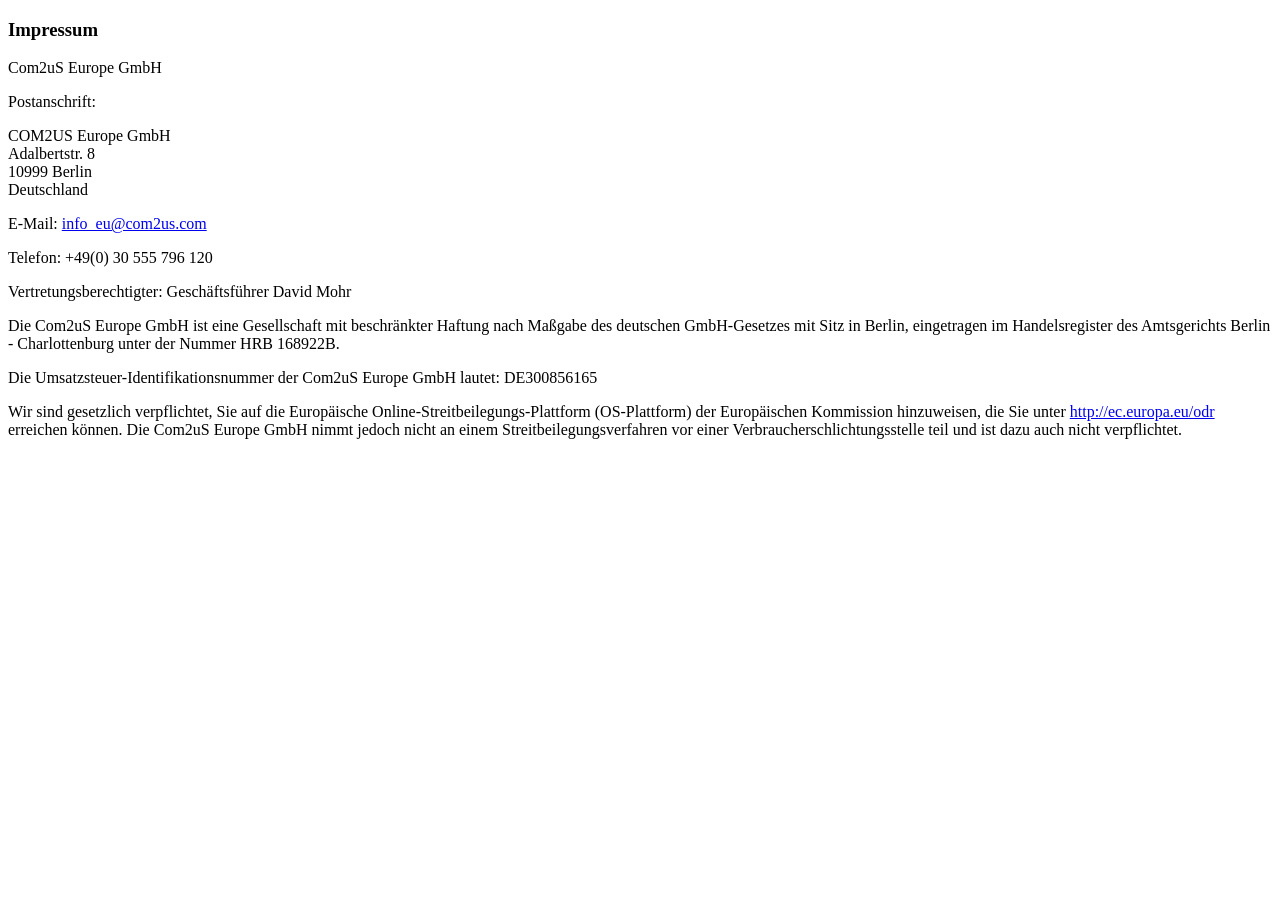
<file: index.html>
<!DOCTYPE html>
<html>
<head>
<title>Impressum</title>
</head>
<body>

<h3>Impressum</h3>

<p>Com2uS Europe GmbH</p>

 

<p>Postanschrift:</p>

<p translate="no">COM2US Europe GmbH<br>
Adalbertstr. 8<br>
10999 Berlin<br>
Deutschland</p>

 

<p>E-Mail: <a href = "mailto: info_eu@gamevilcom2us.com">info_eu@com2us.com</a></p>

<p>Telefon: +49(0) 30 555 796 120</p>



<p>Vertretungsberechtigter: Geschäftsführer David Mohr</p>



<p>Die Com2uS Europe GmbH ist eine Gesellschaft mit beschränkter Haftung nach Maßgabe des deutschen GmbH-Gesetzes mit Sitz in Berlin, eingetragen im Handelsregister des Amtsgerichts Berlin - Charlottenburg unter der Nummer HRB 168922B.</p>



<p>Die Umsatzsteuer-Identifikationsnummer der Com2uS Europe GmbH lautet: DE300856165</p>

 

<p>Wir sind gesetzlich verpflichtet, Sie auf die Europäische Online-Streitbeilegungs-Plattform (OS-Plattform) der Europäischen Kommission hinzuweisen, die Sie unter <a href = "http://ec.europa.eu/odr">http://ec.europa.eu/odr</a> erreichen können. Die Com2uS Europe GmbH nimmt jedoch nicht an einem Streitbeilegungsverfahren vor einer Verbraucherschlichtungsstelle teil und ist dazu auch nicht verpflichtet.</p>

</body>
</html>
</file>
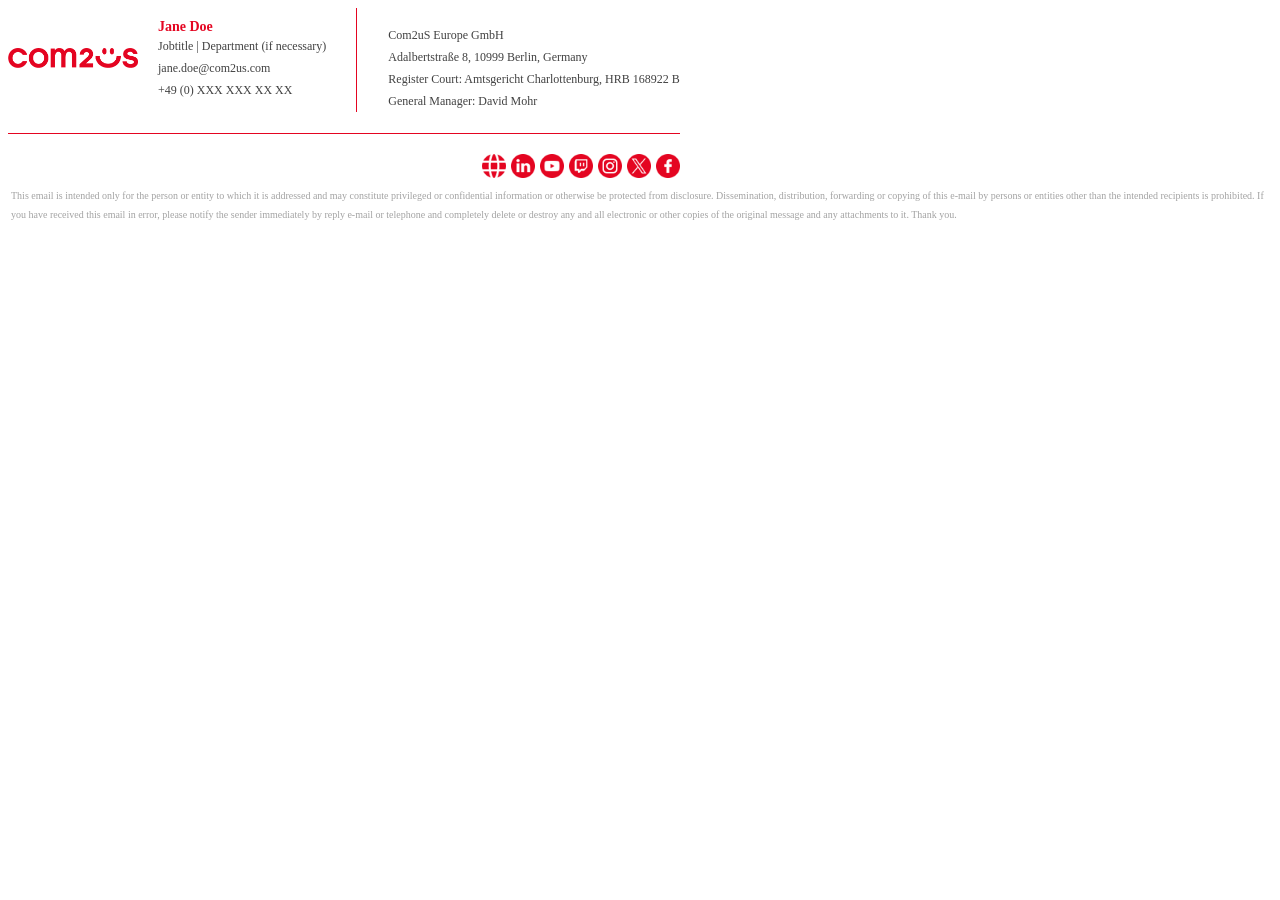
<file: signature/index.html>
<!DOCTYPE html>
<html>
  <head>
    <title></title>
  </head>
  <body>
    <table
      cellpadding="0"
      cellspacing="0"
      style="
        vertical-align: -webkit-baseline-middle;
        font-size: small;
        font-family: 'Trebuchet MS';
      "
    >
      <tbody>
        <tr>
          <td>
            <table
              cellpadding="0"
              cellspacing="0"
              style="
                vertical-align: -webkit-baseline-middle;
                font-size: medium;
                font-family: 'Trebuchet MS';
              "
            >
              <tbody>
                <tr>
                  <td style="vertical-align: middle !important" width="150">
                    <span
                      style="
                        margin-right: 20px !important;
                        display: block;
                        color: #e40521 !important;
                      "
                      ><img
                        role="presentation"
                        src="https://com2useu.github.io/Com2uS_red.png"
                        style="max-width: 130px"
                        width="130"
                    /></span>
                  </td>
                  <td style="vertical-align: middle !important">
                    <h3
                      style="
                        margin: 0px !important;
                        font-size: 14px !important;
                        color: #e40521 !important;
                      "
                    >
                      <span>Jane</span><span>&nbsp;</span><span>Doe</span>
                    </h3>
                    <p
                      style="
                        margin: 0px !important;
                        color: #414141 !important;
                        font-size: 12px !important;
                        line-height: 22px !important;
                      "
                    >
                      <span>Jobtitle | Department (if necessary)</span>
                    </p>
                    <p
                      style="
                        text-decoration: none !important;
                        margin: 0px !important;
                        color: #414141 !important;
                        font-size: 12px !important;
                        line-height: 22px !important;
                      "
                    >
                      <span>jane.doe@com2us.com</span>
                    </p>
                    <p
                      style="
                        margin: 0px !important;
                        font-weight: 500 !important;
                        color: #414141 !important;
                        font-size: 12px !important;
                        line-height: 22px !important;
                      "
                    >
                      <span>+49 (0) XXX XXX XX XX</span>
                    </p>
                    <p
                      style="
                        color: #414141 !important;
                        margin: 0px !important;
                        font-size: 12px !important;
                        line-height: 22px !important;
                      "
                    >
                    </p>
                  </td>
                  <td width="30">
                    <div style="width: 30px !important"></div>
                  </td>
                  <td
                    style="
                      width: 1px !important;
                      border-bottom-style: none !important;
                      border-left-width: 1px !important;
                      border-left-style: solid !important;
                      border-left-color: #e40521 !important;
                    "
                    width="1"
                  ></td>
                  <td width="30">
                    <div style="width: 30px !important"></div>
                  </td>
                  <td style="vertical-align: middle !important">
                    <table
                      cellpadding="0"
                      cellspacing="0"
                      style='vertical-align !important: -webkit-baseline-middle !important; margin-top:16px !important; font-size: medium; font-family: "Trebuchet MS";'
                    >
                      <tbody>
                        <tr style="vertical-align: middle !important">
                          <td style="padding: 0px">
                            <a
                              href="//www.com2us.com"
                              style="
                                text-decoration: none !important;
                                color: #414141 !important;
                                font-size: 12px !important;
                                line-height: 22px !important;
                              "
                              ><span>Com2uS Europe GmbH</span></a
                            >
                          </td>
                        </tr>
                        <tr style="vertical-align: middle">
                          <td style="padding: 0px">
                            <span
                              style="
                                text-decoration: none !important;
                                font-size: 12px !important;
                                line-height: 22px !important;
                                color: #414141 !important;
                              "
                              ><span
                                >Adalbertstraße 8, 10999 Berlin, Germany</span
                              ></span
                            >
                          </td>
                        </tr>
                        <tr style="vertical-align: middle">
                          <td style="padding: 0px">
                            <span
                              style="
                                font-size: 12px !important;
                                line-height: 22px !important;
                                color: #414141 !important;
                              "
                              ><span
                                >Register Court: Amtsgericht Charlottenburg, HRB
                                168922 B</span
                              ></span
                            >
                          </td>
                        </tr>
                        <tr style="vertical-align: middle">
                          <td style="padding: 0px">
                            <span
                              style="
                                font-size: 12px !important;
                                line-height: 22px !important;
                                color: #414141 !important;
                              "
                              ><span>General Manager: David Mohr</span></span
                            >
                          </td>
                        </tr>
                      </tbody>
                    </table>
                  </td>
                </tr>
              </tbody>
            </table>
          </td>
        </tr>
        <tr>
          <td>
            <table
              cellpadding="0"
              cellspacing="0"
              style="
                vertical-align: -webkit-baseline-middle;
                font-size: medium;
                font-family: 'Trebuchet MS';
                width: 100%;
              "
            >
              <tbody>
                <tr>
                  <td height="20"></td>
                </tr>
                <tr>
                  <td
                    height="1"
                    style="
                      width: 100%;
                      border-bottom-width: 1px;
                      border-bottom-style: solid;
                      border-bottom-color: #e40521;
                      border-left-style: none;
                      display: block;
                    "
                  ></td>
                </tr>
                <tr>
                  <td height="20"></td>
                </tr>
              </tbody>
            </table>
          </td>
        </tr>
        <tr>
          <td>
            <table
              cellpadding="0"
              cellspacing="0"
              style="
                vertical-align: -webkit-baseline-middle;
                font-size: medium;
                font-family: 'Trebuchet MS';
                width: 100%;
              "
            >
              <tbody>
                <tr>
                  <td style="text-align: right; vertical-align: top">
                    <table
                      cellpadding="0"
                      cellspacing="0"
                      style="
                        vertical-align: -webkit-baseline-middle;
                        font-size: medium;
                        font-family: 'Trebuchet MS';
                        display: inline-block;
                      "
                    >
                      <tbody>
                        <tr style="text-align: right">
                          <td>
                            <a
                              href="https://summonerswar.com/en"
                              style="
                                display: inline-block;
                                padding: 0px;
                                color: #e40521;
                              "
                              ><img
                                alt="website"
                                height="24"
                                src="https://com2useu.github.io/icon_website.png"
                                style="max-width: 135px; display: block"
                            /></a>
                          </td>
                          <td width="5">
                            <div></div>
                          </td>
                          <td>
                            <a
                              href="https://de.linkedin.com/company/com2us-europe"
                              style="
                                display: inline-block;
                                padding: 0px;
                                color: #e40521;
                              "
                              ><img
                                alt="linkedin"
                                height="24"
                                src="https://com2useu.github.io/icon_linkedin.png"
                                style="max-width: 135px; display: block"
                            /></a>
                          </td>
                          <td width="5">
                            <div></div>
                          </td>
                          <td>
                            <a
                              href="https://www.youtube.com/c/Com2usEurope"
                              style="
                                display: inline-block;
                                padding: 0px;
                                color: #e40521;
                              "
                              ><img
                                alt="youtube"
                                height="24"
                                src="https://com2useu.github.io/icon_youtube.png"
                                style="max-width: 135px; display: block"
                            /></a>
                          </td>
                          <td width="5">
                            <div></div>
                          </td>
                          <td>
                            <a
                              href="https://www.twitch.tv/com2useu"
                              style="display: inline-block; padding: 0px"
                              ><img
                                alt="twitch"
                                height="24"
                                src="https://com2useu.github.io/icon_twitch.png"
                                style="max-width: 135px; display: block"
                            /></a>
                          </td>
                          <td width="5">
                            <div></div>
                          </td>
                          <td>
                            <a
                              href="https://www.instagram.com/summonerswar_de/?hl=en"
                              style="
                                display: inline-block;
                                padding: 0px;
                                color: #e40521;
                              "
                              ><img
                                alt="instagram"
                                height="24"
                                src="https://com2useu.github.io/icon_instagram.png"
                                style="max-width: 135px; display: block"
                            /></a>
                          </td>
                          <td width="5">
                            <div></div>
                          </td>
                          <td>
                            <a
                              href="https://x.com/com2us"
                              style="
                                display: inline-block;
                                padding: 0px;
                                color: #e40521;
                              "
                              ><img
                                alt="twitter"
                                height="24"
                                src="https://com2useu.github.io/icon_x.png"
                                style="max-width: 135px; display: block"
                            /></a>
                          </td>
                          <td width="5">
                            <div></div>
                          </td>
                          <td>
                            <a
                              href="https://www.facebook.com/com2usde/?brand_redir=228864340133"
                              style="
                                display: inline-block;
                                padding: 0px;
                                color: #e40521;
                              "
                              ><img
                                alt="facebook"
                                height="24"
                                src="https://com2useu.github.io/icon_facebook.png"
                                style="max-width: 135px; display: block"
                            /></a>
                          </td>
                        </tr>
                      </tbody>
                    </table>
                  </td>
                </tr>
              </tbody>
            </table>
          </td>
        </tr>
      </tbody>
    </table>
    <table>
      <tbody>
        <tr>
          <td style="margin-top: 20px !important">
            <span
              style="
                font-size: 10px !important;
                line-height: 16px !important;
                color: #a3a3a3 !important;
                font-family: 'Trebuchet MS';
              "
              >This email is intended only for the person or entity to which it
              is addressed and may constitute privileged or confidential
              information or otherwise be protected from disclosure.
              Dissemination, distribution, forwarding or copying of this e-mail
              by persons or entities other than the intended recipients is
              prohibited. If you have received this email in error, please
              notify the sender immediately by reply e-mail or telephone and
              completely delete or destroy any and all electronic or other
              copies of the original message and any attachments to it. Thank
              you.
            </span>
          </td>
        </tr>
      </tbody>
    </table>
  </body>
</html>
</file>
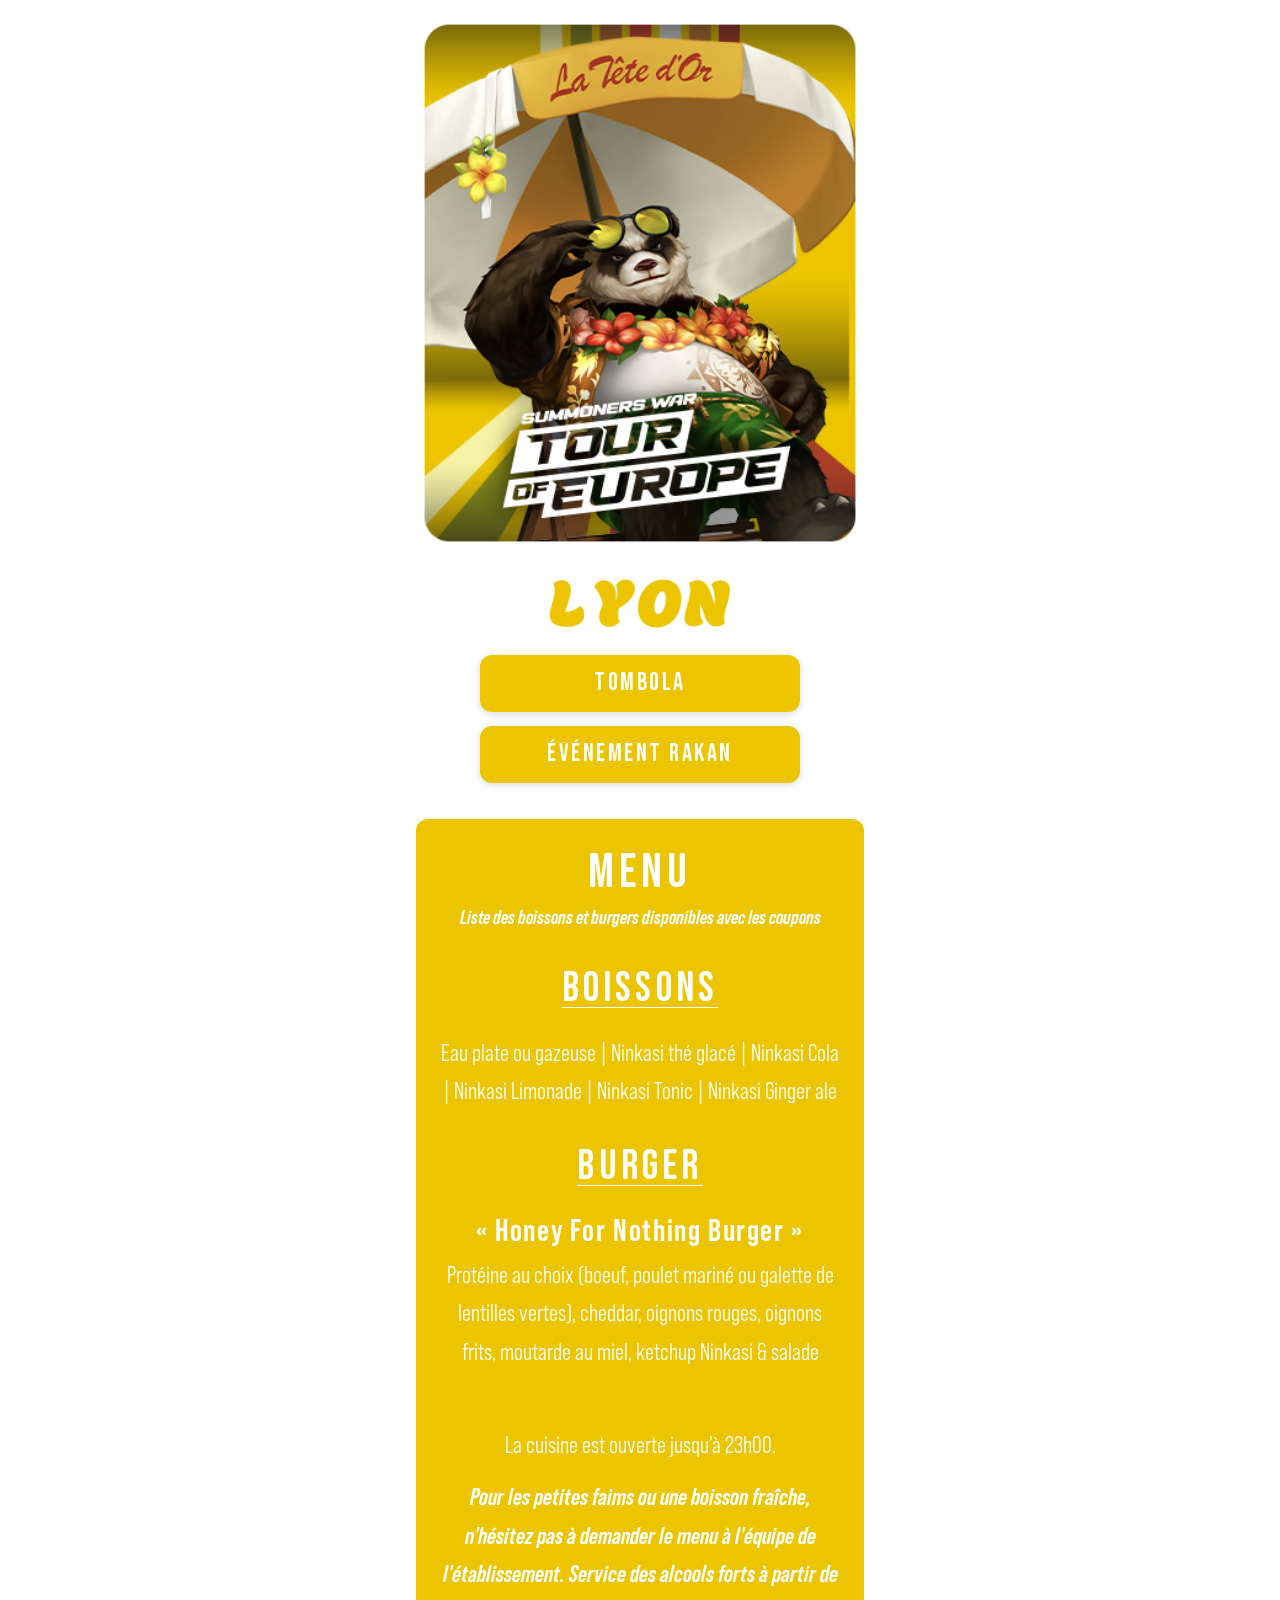
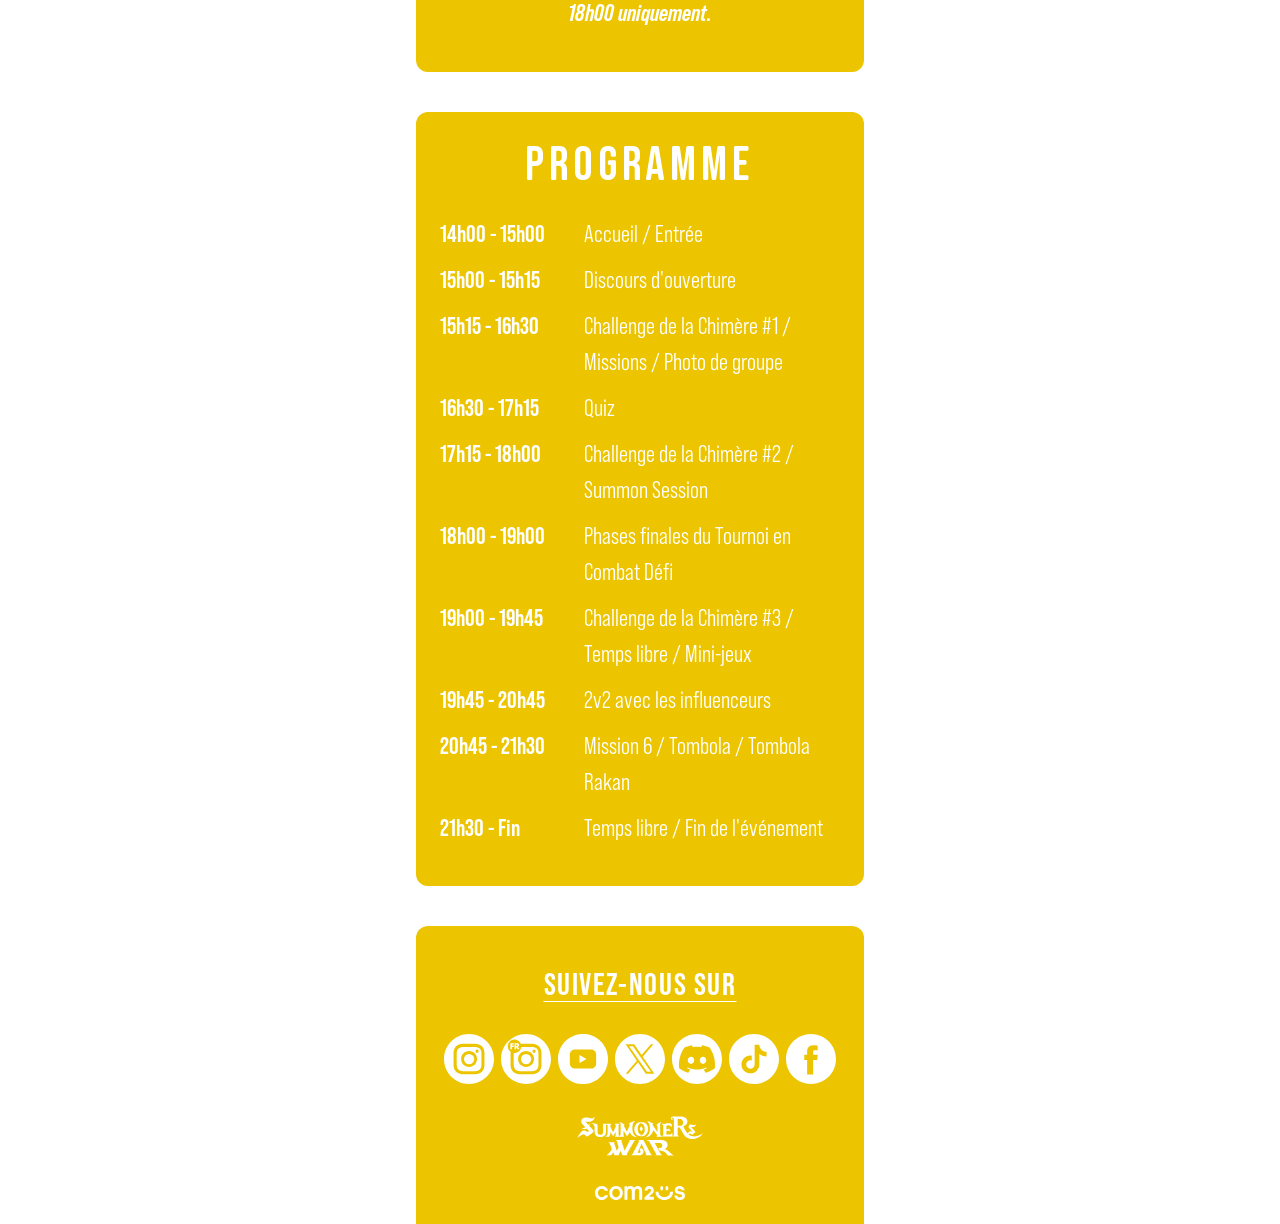
<file: toe-menu/index.html>
<!DOCTYPE html>
<html lang="de">

<head>
  <meta charset="UTF-8" />
  <meta name="viewport" content="width=device-width, initial-scale=1.0, viewport-fit=cover" />

  <!-- ============================================================
    SUMMONERS WAR: TOUR OF EUROPE
    Mobile Event Menu Page

    STRUCTURE:
      1. Hero       → images/hero.png + hero@2x.png
      2. Title      → images/city.png + city@2x.png
      3. Menu       → Plain text, fonts loaded via @font-face
      4. Schedule   → Zeitplan
      5. Banner     → images/banner1.png + banner1@2x.png
      6. Social     → SVG icons
      7. Footer     → images/logo-summoners-war.svg, logo-com2us.svg

    TO UPDATE CONTENT:
      - Swap images: replace files in /images/ (keep filenames the same)
      - Edit text: update directly in the HTML body below
      - Change links: update href attributes on <a> tags
  ============================================================ -->

  <title>Summoners War – Tour of Europe · Lyon</title>
  <link rel="stylesheet" href="css/style.css" />
</head>

<body>

  <!-- ============================================================
    SECTION 1: HERO IMAGE
  ============================================================ -->
  <section class="s-hero">
    <img
      src="images/hero.png"
      srcset="images/hero.png 1x, images/hero@2x.png 2x"
      alt="Summoners War Tour of Europe – Paris"
      class="s-hero__img"
      width="390"
      height="460"
      loading="eager"
      decoding="async"
    />
  </section>


  <!-- ============================================================
    SECTION 2: TITLE
  ============================================================ -->
  <section class="s-titel">
    <img
      src="images/city.png"
      srcset="images/city.png 1x, images/city@2x.png 2x"
      alt="Paris"
      class="s-titel__city"
      width="342"
      height="80"
      loading="eager"
      decoding="async"
    />

    <a
      href="https://forms.gle/GeGhwszv3u4Ys6U57"
      class="s-titel__btn"
      target="_blank"
      rel="noopener noreferrer"
    >TOMBOLA</a>

    <a
      href="https://forms.gle/mmGUvSYQTRqkGUwEA"
      class="s-titel__btn"
      target="_blank"
      rel="noopener noreferrer"
    >ÉVÉNEMENT RAKAN</a>
  </section>


  <!-- ============================================================
    SECTION 3: MENU
  ============================================================ -->
  <section class="s-menu">
    <h2 class="s-menu__title">MENU</h2>
    <p class="s-menu__subtitle">
      Liste des boissons et burgers disponibles avec les coupons
    </p>

    <h3 class="s-menu__category">Boissons</h3>
    <div class="s-menu__item">
      <p class="s-menu__item-text">Eau plate ou gazeuse | Ninkasi thé glacé | Ninkasi Cola | Ninkasi Limonade | Ninkasi Tonic | Ninkasi Ginger ale</p>
    </div>

    <h3 class="s-menu__category">BURGER</h3>

    <div class="s-menu__item">
      <p class="s-menu__item-title">« Honey For Nothing Burger »</p>
      <p class="s-menu__item-text">Protéine au choix (boeuf, poulet mariné ou galette de lentilles vertes), cheddar, oignons rouges, oignons frits, moutarde au miel, ketchup Ninkasi & salade</p>
 
    </div>

    <div class="s-menu__item"><br>
      <p class="s-menu__item-text s-menu__item-text--spaced">La cuisine est ouverte jusqu'à 23h00.</p>
      <p class="s-menu__item-text s-menu__item-text--spaced s-menu__item-text--italic">Pour les petites faims ou une boisson fraîche, n'hésitez pas à demander le menu à l'équipe de l'établissement. Service des alcools forts à partir de 18h00 uniquement.</p>
    </div>

  </section>


  <!-- ============================================================
    SECTION 4: SCHEDULE / ZEITPLAN
  ============================================================ -->
  <section class="s-menu s-schedule">
    <h2 class="s-menu__title">PROGRAMME</h2>
    <div class="s-schedule__list">
      <div class="s-schedule__row">
        <span class="s-schedule__time">14h00 - 15h00</span>
        <span class="s-schedule__desc">Accueil / Entrée</span>
      </div>
      <div class="s-schedule__row">
        <span class="s-schedule__time">15h00 - 15h15</span>
        <span class="s-schedule__desc">Discours d'ouverture</span>
      </div>
      <div class="s-schedule__row">
        <span class="s-schedule__time">15h15 - 16h30</span>
        <span class="s-schedule__desc">Challenge de la Chimère #1 / Missions / Photo de groupe</span>
      </div>
      <div class="s-schedule__row">
        <span class="s-schedule__time">16h30 - 17h15</span>
        <span class="s-schedule__desc">Quiz</span>
      </div>
      <div class="s-schedule__row">
        <span class="s-schedule__time">17h15 - 18h00</span>
        <span class="s-schedule__desc">Challenge de la Chimère #2 / Summon Session</span>
      </div>
      <div class="s-schedule__row">
        <span class="s-schedule__time">18h00 - 19h00</span>
        <span class="s-schedule__desc">Phases finales du Tournoi en Combat Défi</span>
      </div>
      <div class="s-schedule__row">
        <span class="s-schedule__time">19h00 - 19h45</span>
        <span class="s-schedule__desc">Challenge de la Chimère #3 / Temps libre / Mini-jeux</span>
      </div>
      <div class="s-schedule__row">
        <span class="s-schedule__time">19h45 - 20h45</span>
        <span class="s-schedule__desc">2v2 avec les influenceurs</span>
      </div>
      <div class="s-schedule__row">
        <span class="s-schedule__time">20h45 - 21h30</span>
        <span class="s-schedule__desc">Mission 6 / Tombola / Tombola Rakan</span>
      </div>
      <div class="s-schedule__row">
        <span class="s-schedule__time">21h30 - Fin</span>
        <span class="s-schedule__desc">Temps libre / Fin de l'événement</span>
      </div>
    </div>
  </section>



  <!-- ============================================================
    SECTION 6: SOCIAL MEDIA
  ============================================================ -->
  <section class="s-social">
    <p class="s-social__title">SUIVEZ-NOUS SUR</p>
    <div class="s-social__icons">
      <a href="https://www.instagram.com/summonerswar_fr/" class="s-social__link" target="_blank" rel="noopener noreferrer" aria-label="Instagram Summoners War DE">
        <img src="images/instagram.svg" alt="Instagram" class="s-social__icon" />
      </a>
      <a href="https://www.instagram.com/com2us_fr" class="s-social__link" target="_blank" rel="noopener noreferrer" aria-label="Instagram com2us FR">
        <img src="images/instagram_fr.svg" alt="Instagram com2us FR" class="s-social__icon" />
      </a>
      <a href="https://www.youtube.com/@SummonersWarEurope" class="s-social__link" target="_blank" rel="noopener noreferrer" aria-label="Facebook">
        <img src="images/youtube.svg" alt="Facebook" class="s-social__icon" />
      </a>
      <a href="https://x.com/summonerswar_FR" class="s-social__link" target="_blank" rel="noopener noreferrer" aria-label="X (Twitter) Summoners War FR">
        <img src="images/twitter.svg" alt="X (Twitter)" class="s-social__icon" />
      </a>
      <a href="https://discord.gg/swofficial" class="s-social__link" target="_blank" rel="noopener noreferrer" aria-label="Discord">
        <img src="images/discord.svg" alt="Discord" class="s-social__icon" />
      </a>
      <a href="https://www.tiktok.com/@summonerswar_fr" class="s-social__link" target="_blank" rel="noopener noreferrer" aria-label="TikTok">
        <img src="images/tiktok.svg" alt="TikTok" class="s-social__icon" />
      </a>
      <a href="https://www.facebook.com/Summonersfr" class="s-social__link" target="_blank" rel="noopener noreferrer" aria-label="Facebook">
        <img src="images/facebook.svg" alt="Facebook" class="s-social__icon" />
      </a>
    </div>
  </section>


  <!-- ============================================================
    SECTION 7: FOOTER
  ============================================================ -->
  <footer class="s-footer">
    <a
      href="https://summonerswar.com/12thanniv"
      class="s-footer__link"
      target="_blank"
      rel="noopener noreferrer"
      aria-label="Summoners War Website"
    >
      <img
        src="images/logo-summoners-war.svg"
        alt="Summoners War"
        class="s-footer__logo s-footer__logo--sw"
        loading="lazy"
        decoding="async"
      />
    </a>

    <a
      href="https://www.com2us.com/en"
      class="s-footer__link"
      target="_blank"
      rel="noopener noreferrer"
      aria-label="com2us Website"
    >
      <img
        src="images/logo-com2us.svg"
        alt="com2us"
        class="s-footer__logo s-footer__logo--com2us"
        loading="lazy"
        decoding="async"
      />
    </a>
  </footer>

</body>
</html>
</file>
<file: toe-menu/css/style.css>
/* ============================================================
   SUMMONERS WAR: TOUR OF EUROPE
   Mobile Event Menu – Stylesheet

   TABLE OF CONTENTS:
   1. Fonts
   2. Design Tokens
   3. Reset & Base
   4. Section 1 – Hero
   5. Section 2 – Title
   6. Section 3 – Menu
   7. Section 4 – Schedule
   8. Section 5 – Banner
   9. Section 6 – Social
  10. Section 7 – Footer
============================================================ */


/* ============================================================
   1. FONTS
============================================================ */

@font-face {
  font-family: 'BebasNeueSemiRounded';
  src: url('../fonts/Bebas-Neue-SemiRounded-Regular.woff2') format('woff2');
  font-weight: 400;
  font-style: normal;
  font-display: swap;
}

@font-face {
  font-family: 'BebasNeuePro';
  src: url('../fonts/Bebas-Neue-Pro-Bold.woff2') format('woff2');
  font-weight: 700;
  font-style: normal;
  font-display: swap;
}

@font-face {
  font-family: 'BebasNeuePro';
  src: url('../fonts/Bebas-Neue-Pro-Middle.woff2') format('woff2');
  font-weight: 500;
  font-style: normal;
  font-display: swap;
}

@font-face {
  font-family: 'BebasNeuePro';
  src: url('../fonts/Bebas-Neue-Pro-Bold-Italic.woff2') format('woff2');
  font-weight: 700;
  font-style: italic;
  font-display: swap;
}


/* ============================================================
   2. DESIGN TOKENS
============================================================ */

:root {
  /* Colors */
  --color-white:        #ffffff;
  --color-bg-light:     #ffffff;
  --color-bg-brand:     #ecc500;
  --color-bg-hero:      #ecc500;

  /* Typography */
  --font-rounded:       'BebasNeueSemiRounded', sans-serif;
  --font-pro:           'BebasNeuePro', sans-serif;

  --size-menu-title:    48px;
  --size-menu-category: 42px;
  --size-item-title:    32px;
  --size-item-text:     24px;
  --size-subtitle:      20px;
  --size-btn:           25px;

  --tracking-wide:      0.1em;
  --tracking-normal:    0.05em;

  /* Spacing */
  --space-xs:   8px;
  --space-sm:   14px;
  --space-md:   24px;
  --space-lg:   32px;
  --space-xl:   40px;

  /* Components */
  --btn-radius: 12px;
  --btn-shadow: 0 2px 8px rgba(0, 0, 0, 0.15);
}


/* ============================================================
   3. RESET & BASE
============================================================ */

*,
*::before,
*::after {
  box-sizing: border-box;
  margin: 0;
  padding: 0;
}

html {
  -webkit-text-size-adjust: 100%;
  text-size-adjust: 100%;
}

body {
  max-width: 480px;
  margin-inline: auto;
  background-color: var(--color-bg-light);
  font-family: var(--font-pro);
  overflow-x: hidden;
}

img {
  display: block;
  max-width: 100%;
  height: auto;
}


/* ============================================================
   4. SECTION 1 – HERO
============================================================ */

.s-hero {
  width: 100%;
  line-height: 0;
  background-color: var(--color-bg-hero);
}

.s-hero__img {
  width: 100%;
  height: auto;
  image-rendering: -webkit-optimize-contrast;
  image-rendering: crisp-edges;
}


/* ============================================================
   5. SECTION 2 – TITLE
============================================================ */

.s-titel {
  display: flex;
  flex-direction: column;
  align-items: center;
  padding: 0 var(--space-md) 36px;
  gap: var(--space-sm);
  background-color: var(--color-bg-light);
}

.s-titel__city {
  width: 100%;
  max-width: 320px;
}

.s-titel__btn {
  display: block;
  width: calc(100% - 60px);
  max-width: 320px;
  padding: 16px 12px;
  background-color: var(--color-bg-brand);
  color: var(--color-white);
  font-family: var(--font-rounded);
  font-size: var(--size-btn);
  font-weight: 400;
  text-align: center;
  text-decoration: none;
  letter-spacing: var(--tracking-wide);
  border-radius: var(--btn-radius);
  box-shadow: var(--btn-shadow);
  transition: opacity 0.15s ease;
}

.s-titel__btn:active {
  opacity: 0.8;
}


/* ============================================================
   6. SECTION 3 – MENU
============================================================ */

.s-menu {
  width: calc(100% - 32px);
  margin: 0 16px;
  padding: var(--space-lg) var(--space-md) var(--space-xl);
  background-color: var(--color-bg-brand);
  text-align: center;
  color: var(--color-white);
  border-radius: var(--btn-radius);
  margin-bottom: var(--space-xl);
}

.s-menu__title {
  font-family: var(--font-rounded);
  font-size: var(--size-menu-title);
  font-weight: 400;
  letter-spacing: var(--tracking-wide);
  margin-bottom: 2px;
}

.s-menu__subtitle,
.s-menu__note {
  font-family: var(--font-pro);
  font-size: var(--size-subtitle);
  font-weight: 700;
  font-style: italic;
  line-height: 1.6;
  overflow-wrap: break-word;
}

.s-menu__subtitle {
  margin-bottom: var(--space-md);
}

.s-menu__note {
  margin-top: var(--space-xl);
}

.s-menu__category {
  font-family: var(--font-rounded);
  font-size: var(--size-menu-category);
  font-weight: 400;
  letter-spacing: var(--tracking-wide);
  margin-top: 36px;
  margin-bottom: 18px;
  text-decoration: underline;
  text-underline-offset: 6px;
  text-decoration-thickness: 1px;
}

.s-menu__item {
  margin-top: 22px;
}

.s-menu__item-title {
  font-family: var(--font-pro);
  font-size: var(--size-item-title);
  font-weight: 700;
  letter-spacing: var(--tracking-normal);
  margin-bottom: var(--space-xs);
  overflow-wrap: break-word;
}

.s-menu__item-text {
  font-family: var(--font-pro);
  font-size: var(--size-item-text);
  font-weight: 500;
  line-height: 1.6;
  overflow-wrap: break-word;
}

/* Modifier: adds top spacing before a text paragraph */
.s-menu__item-text--spaced {
  margin-top: var(--space-sm);
}

/* Modifier: italic text paragraph */
.s-menu__item-text--italic {
  font-style: italic;
}

/* Semantic divider between menu items – replaces the old modifier class on <p> */
.s-menu__divider {
  border: none;
  border-top: 1px solid rgba(255, 255, 255, 0.5);
  margin-top: 18px;
  margin-bottom: 18px;
}


/* ============================================================
   7. SECTION 4 – SCHEDULE
============================================================ */

.s-schedule__list {
  display: flex;
  flex-direction: column;
  gap: 10px;
  margin-top: var(--space-md);
  text-align: left;
}

.s-schedule__row {
  display: flex;
  gap: var(--space-sm);
  font-family: var(--font-pro);
  font-size: var(--size-item-text);
  font-weight: 500;
  line-height: 1.5;
}

.s-schedule__time {
  flex-shrink: 0;
  font-weight: 700;
  min-width: 130px;
}

.s-schedule__desc {
  flex: 1;
}


/* ============================================================
   8. SECTION 5 – BANNER
============================================================ */

.s-banner {
  width: 100%;
  padding: 0 0 var(--space-md);
  background-color: var(--color-bg-light);
  text-align: center;
}

.s-banner__title {
  font-family: var(--font-rounded);
  font-size: var(--size-menu-title);
  font-weight: 400;
  letter-spacing: var(--tracking-wide);
  color: var(--color-bg-brand);
  margin-bottom: var(--space-md);
}

.s-banner__wrapper {
  position: relative;
  display: block;
  width: 100%;
  line-height: 0;
}

.s-banner__link-main {
  display: block;
  line-height: 0;
}

.s-banner__img {
  width: 100%;
  height: auto;
  image-rendering: -webkit-optimize-contrast;
  image-rendering: crisp-edges;
  transition: opacity 0.15s ease;
}

/* Invisible overlay button positioned over the YouTube area of the banner image */
.s-banner__overlay-btn {
  position: absolute;
  left: 5.13%;
  top: 76%;
  width: 89.74%;
  height: 16%;
  z-index: 2;
  border-radius: var(--btn-radius);
}

.s-banner__link-main:active .s-banner__img,
.s-banner__wrapper:active .s-banner__img {
  opacity: 0.8;
}


/* ============================================================
   9. SECTION 6 – SOCIAL MEDIA
============================================================ */

.s-social {
  width: calc(100% - 32px);
  margin: 0 16px;
  padding: var(--space-xl) var(--space-md) var(--space-sm);
  background-color: var(--color-bg-brand);
  text-align: center;
  border-radius: var(--btn-radius) var(--btn-radius) 0 0;
}

.s-social__title {
  font-family: var(--font-pro);
  font-size: var(--size-item-title);
  font-weight: 700;
  letter-spacing: var(--tracking-normal);
  color: var(--color-white);
  margin-bottom: var(--space-lg);
  text-decoration: underline;
  text-underline-offset: 6px;
  text-decoration-thickness: 1px;
}

.s-social__icons {
  display: flex;
  justify-content: space-between;
  align-items: center;
  width: 100%;
  padding: 0;
  flex-wrap: nowrap;
  gap: 0;
}

.s-social__link {
  display: flex;
  align-items: center;
  justify-content: center;
  flex: 1;
  transition: opacity 0.15s ease;
}

.s-social__link:active {
  opacity: 0.7;
}

/*
  Icon size reduced from clamp(47px, 11vw, 65px) to clamp(36px, 9vw, 50px)
  to accommodate 6 icons evenly within the 480px max-width container.
*/
.s-social__icon {
  width: clamp(36px, 9vw, 50px);
  height: clamp(36px, 9vw, 50px);
  filter: brightness(0) invert(1);
}


/* ============================================================
  10. SECTION 7 – FOOTER
============================================================ */

.s-footer {
  display: flex;
  flex-direction: column;
  align-items: center;
  padding: var(--space-xs) var(--space-md) var(--space-md);
  gap: 20px;
  background-color: var(--color-bg-brand);
  width: calc(100% - 32px);
  margin: 0 16px;
}

.s-footer__link {
  display: block;
  line-height: 0;
}

.s-footer__logo {
  filter: brightness(0) invert(1);
  height: auto;
}

.s-footer__logo--sw {
  width: 160px;
}

.s-footer__logo--com2us {
  width: 90px;
}
</file>
